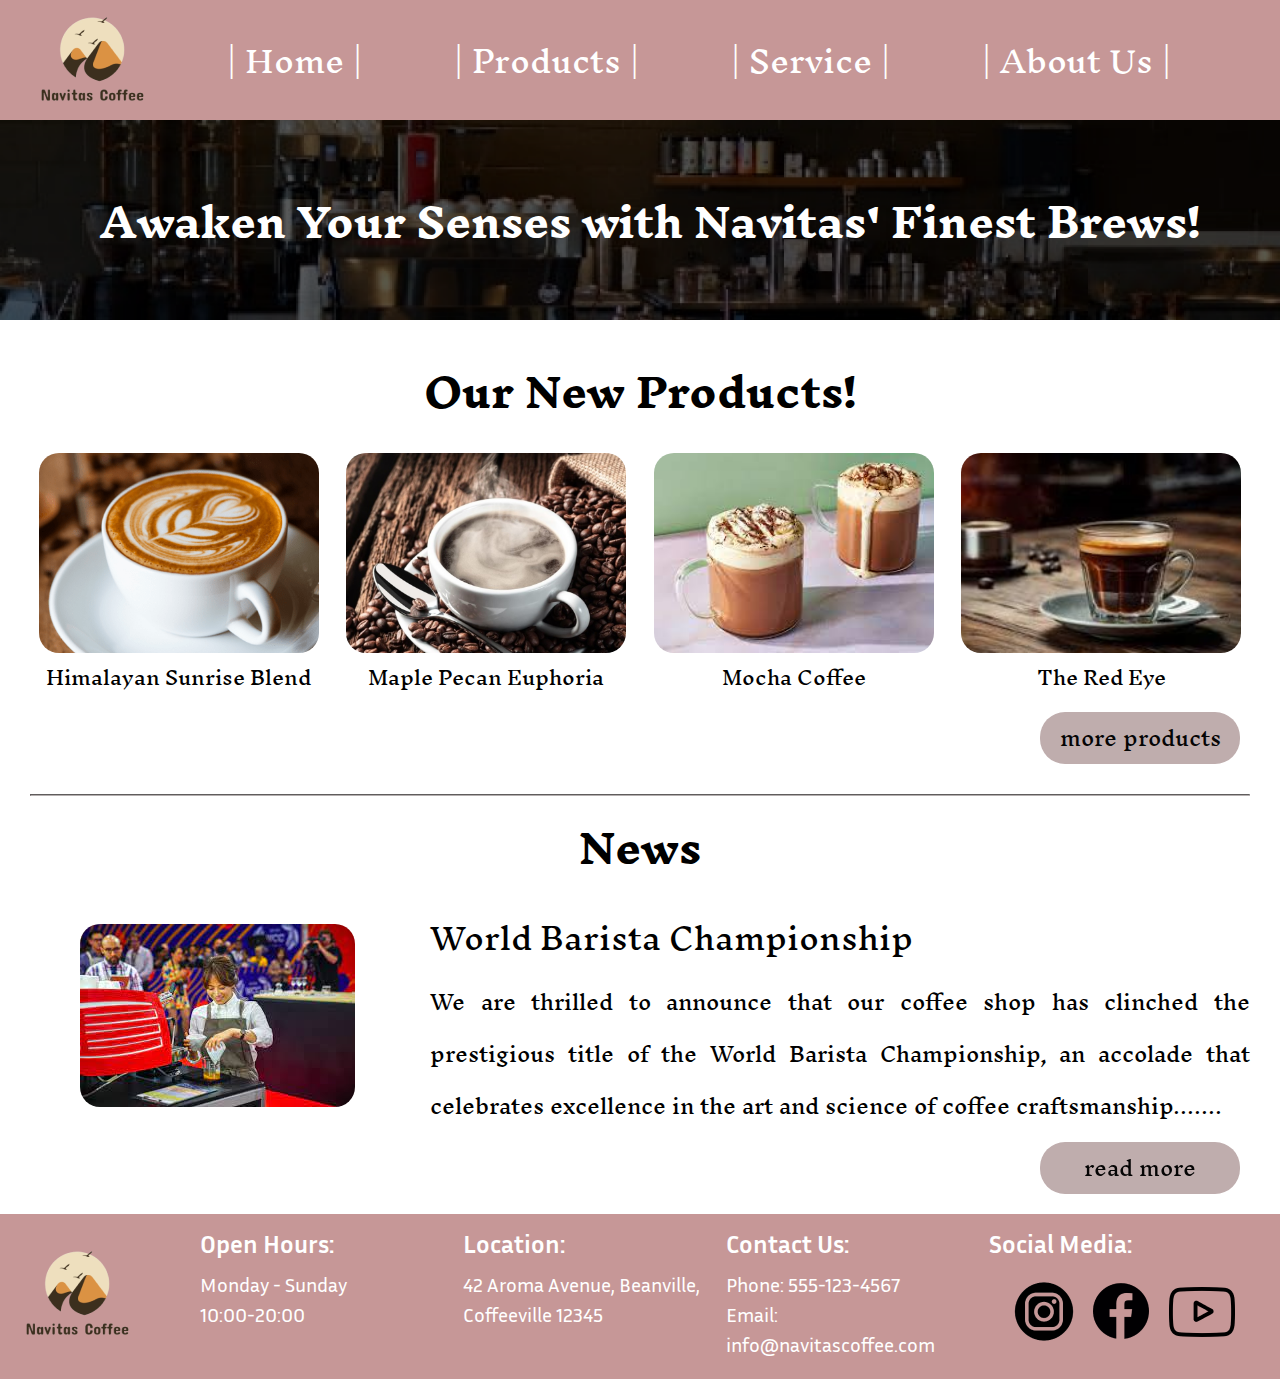
<file: index.html>
<!DOCTYPE html>
<html lang="en">
<head>
    <meta charset="UTF-8">
    <meta name="viewport" content="width=device-width, initial-scale=1.0">
    <title>Navitas Coffee Shop</title>
    <link rel="stylesheet" href="style.css"> 

    
    
</head>
<body>
    <div class="wrap">
        <header>
            <h1 class="logo"><a href="Navitas Coffee shop.html"> </a></h1>
            <nav>
                <ul class="menu">
                    <li><a href="#Home">| Home |</a></li>
                    <li><a href="Products.html">| Products |</a></li>
                    <li><a href="#Service">| Service |</a></li>
                    <li><a href="#About Us">| About Us |</a></li>
                </ul>
            </nav>
        </header>
    
    <section class="banner">
    <h1>Awaken Your Senses with Navitas' Finest Brews!</h1></section>
    <div>
        <h2>Our New Products!</h2>

    </div>

    <section class="card">
        <div class="card Himalayan">
            <div class="image"></div>  
            <div class="intro">Himalayan Sunrise Blend</div> 
        </div>
    
        <div class="card Maple">
            <div class="image"></div>
            <div class="intro">Maple Pecan Euphoria</div>
        </div>
    
        <div class="card Mocha"> 
            <div class="image"></div>
            <div class="intro">Mocha Coffee</div>
        </div>
        <div class="card The">
            <div class="image"></div>
            <div class="intro">The Red Eye</div>
        </div>
        
    </section>
    
<div class="button">
    <a href=Products.html>more products</a>
</div>

    </section>
<section class="News"> 
    <hr style="border-color:#B4AFAF;">       
    <h1>News</h1>
    <div class="News-intro">
    <div class="competition"></div> 
    <li>World Barista Championship</li>
    <p class="news">We are thrilled to announce that our coffee shop has clinched the prestigious title of the World Barista Championship, an accolade that celebrates excellence in the art and science of coffee craftsmanship.......   </p> 
    </div>
    <div class="button1">
        <a href=#readmore>read more</a>
    </div>
</section>        
    
<footer class="below">
    <div class="logo"></div>
    <div class="Opening">
    <h3>Open Hours:</h3>
    <p>Monday - Sunday<br> 10:00-20:00</p>
    </ul>    
    </div>
    <div class="Location">
        <h3>Location:</h3>
        <p>42 Aroma Avenue, Beanville, <br>Coffeeville 12345</p>
        </ul>    
    </div>
    <div class="Contact">
        <h3>Contact Us:</h3>
        <p>Phone: 555-123-4567 <br>Email: info@navitascoffee.com</p>
    </div>
    <div class="social">
    <h3>Social Media:</h3>
    <div class="social_icons">
    <a href="#instagram">IG</a>
    <a href="#facebook">FB</a>
    <a href="#youtube">YT</a>
    </div>
    </div>
</footer> 









    </div>
</body>
</html>
</file>
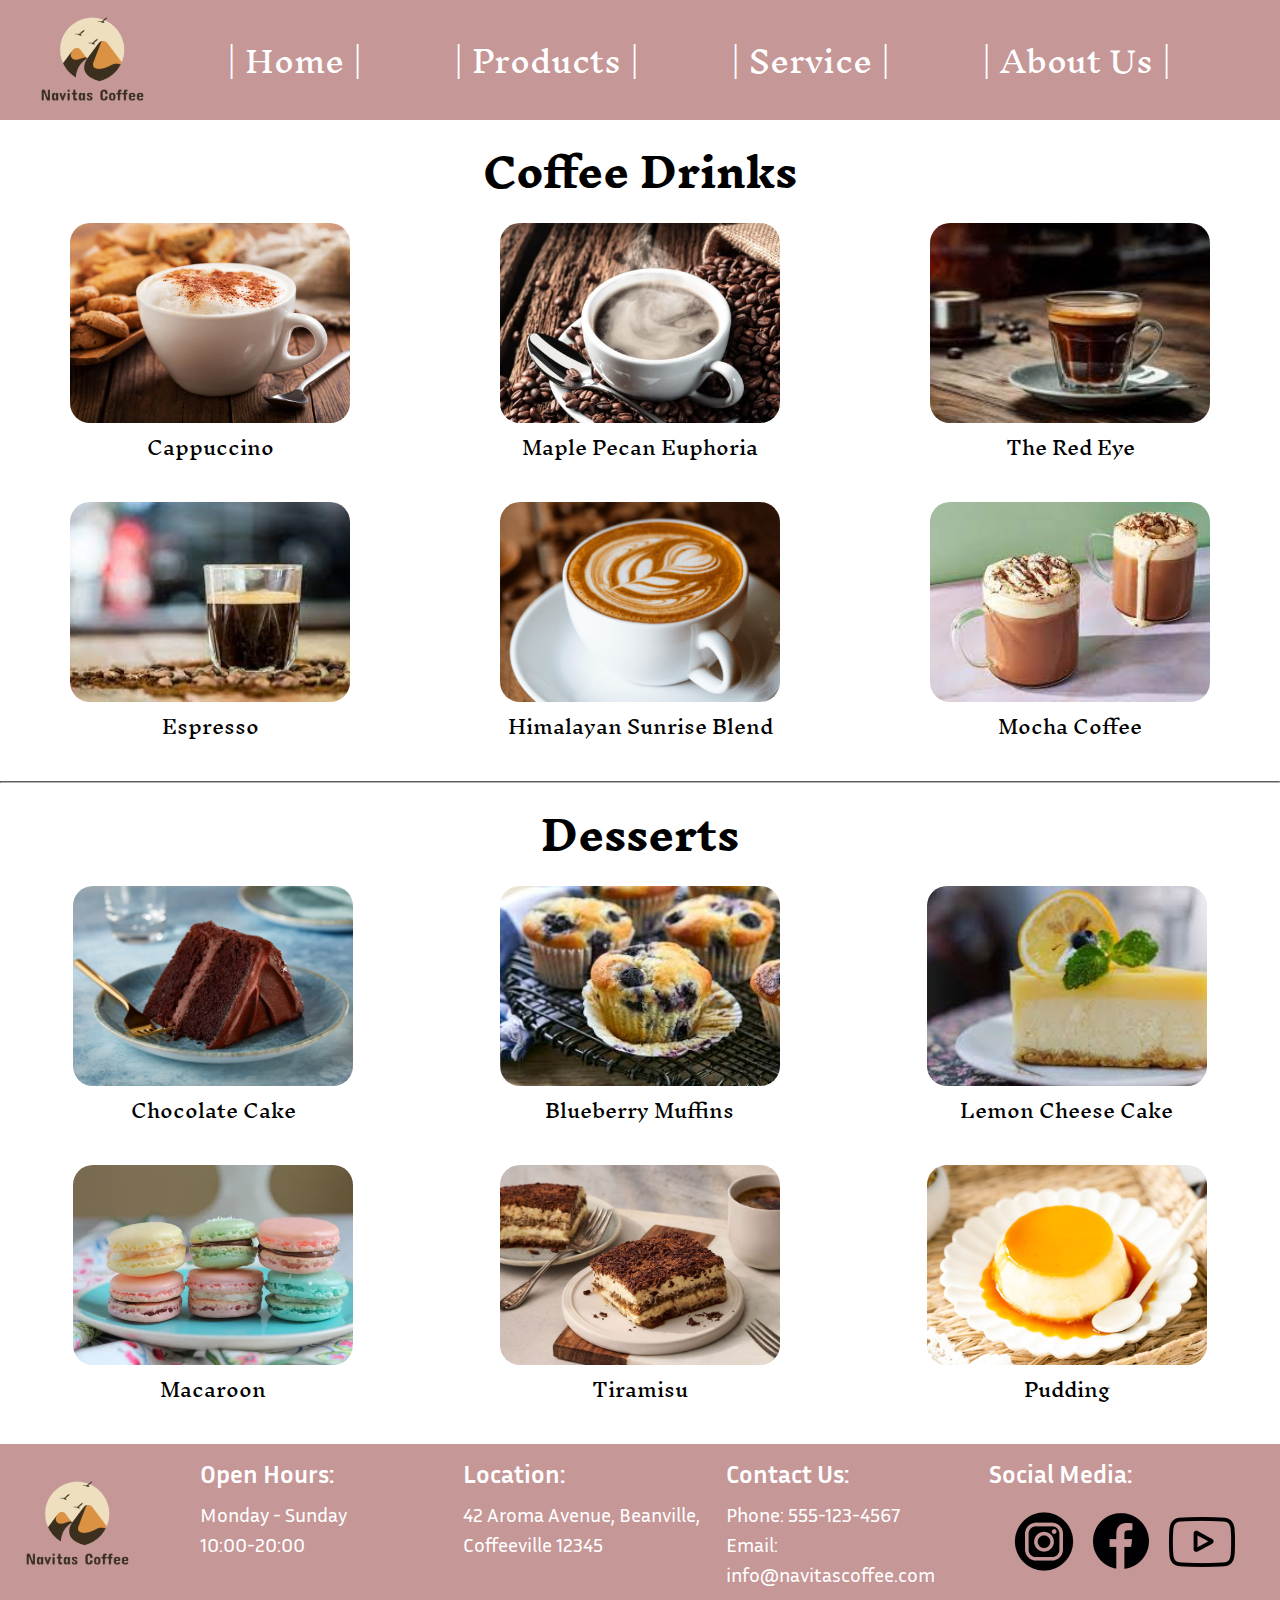
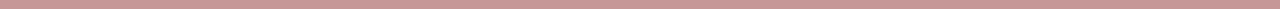
<file: Products.html>
<!DOCTYPE html>
<html lang="en">
<head>
    <meta charset="UTF-8">
    <meta name="viewport" content="width=device-width, initial-scale=1.0">
    <title>Navitas Products</title>
    <link rel="stylesheet" href="style1.css"> 

    
    
</head>
<body>
<div class="wrap">
        <header>
            <h1 class="logo"><a href="index.html"> </a></h1>
            <nav>
                <ul class="menu">
                    <li><a href="index.html">| Home |</a></li>
                    <li><a href="Products.html">| Products |</a></li>
                    <li><a href="#Service">| Service |</a></li>
                    <li><a href="#About Us">| About Us |</a></li>
                </ul>
            </nav>
        </header>
    
    <div>
        <h2>Coffee Drinks</h2>

    </div>

    <section class="coffee card">
        <div class="card Cappuccino">
            <div class="image"></div>  
            <div class="intro">Cappuccino</div> 
        </div>
    
        <div class="card Maple">
            <div class="image"></div>
            <div class="intro">Maple Pecan Euphoria</div>

        </div>
        <div class="card The">
            <div class="image"></div>
            <div class="intro">The Red Eye</div>
        </div>
  
    </section>
    <section class="coffee card">
        <div class="card Espresso">
            <div class="image"></div>  
            <div class="intro">Espresso</div> 
        </div>
    
        <div class="card Himalayan">
            <div class="image"></div>
            <div class="intro">Himalayan Sunrise Blend</div>

        </div>
        <div class="card Mocha">
            <div class="image"></div>
            <div class="intro">Mocha Coffee</div>
        </div>
    </section>
    
<section class="Desserts"> 
    <hr style="border-color:#B4AFAF;">       
    <h1>Desserts</h1>
    <section class="desserts_card">
    <div class="card Chocolate">
        <div class="image"></div>  
        <div class="intro">Chocolate Cake</div> 
    </div>

    <div class="card Blueberry">
        <div class="image"></div>
        <div class="intro">Blueberry Muffins</div>

    </div>
    <div class="card Lemon">
        <div class="image"></div>
        <div class="intro">Lemon Cheese Cake</div>
    </div>

    </section>
</section>
<section class="desserts_card">
    <div class="card Macaroon">
        <div class="image"></div>  
        <div class="intro">Macaroon</div> 
    </div>

    <div class="card Tiramisu">
        <div class="image"></div>
        <div class="intro">Tiramisu</div>

    </div>
    <div class="card Pudding">
        <div class="image"></div>
        <div class="intro">Pudding</div>
    </div>

</section>        
    
<footer class="below">
    <div class="logo"></div>
    <div class="Opening">
    <h3>Open Hours:</h3>
    <p>Monday - Sunday<br> 10:00-20:00</p>
    </ul>    
    </div>
    <div class="Location">
        <h3>Location:</h3>
        <p>42 Aroma Avenue, Beanville, <br>Coffeeville 12345</p>
        </ul>    
    </div>
    <div class="Contact">
        <h3>Contact Us:</h3>
        <p>Phone: 555-123-4567 <br>Email: info@navitascoffee.com</p>
    </div>
    <div class="social">
    <h3>Social Media:</h3>
    <div class="social_icons">
    <a href="#instagram">IG</a>
    <a href="#facebook">FB</a>
    <a href="#youtube">YT</a>
    </div>
    </div>
</footer> 









    </div>
</body>
</html>
</file>
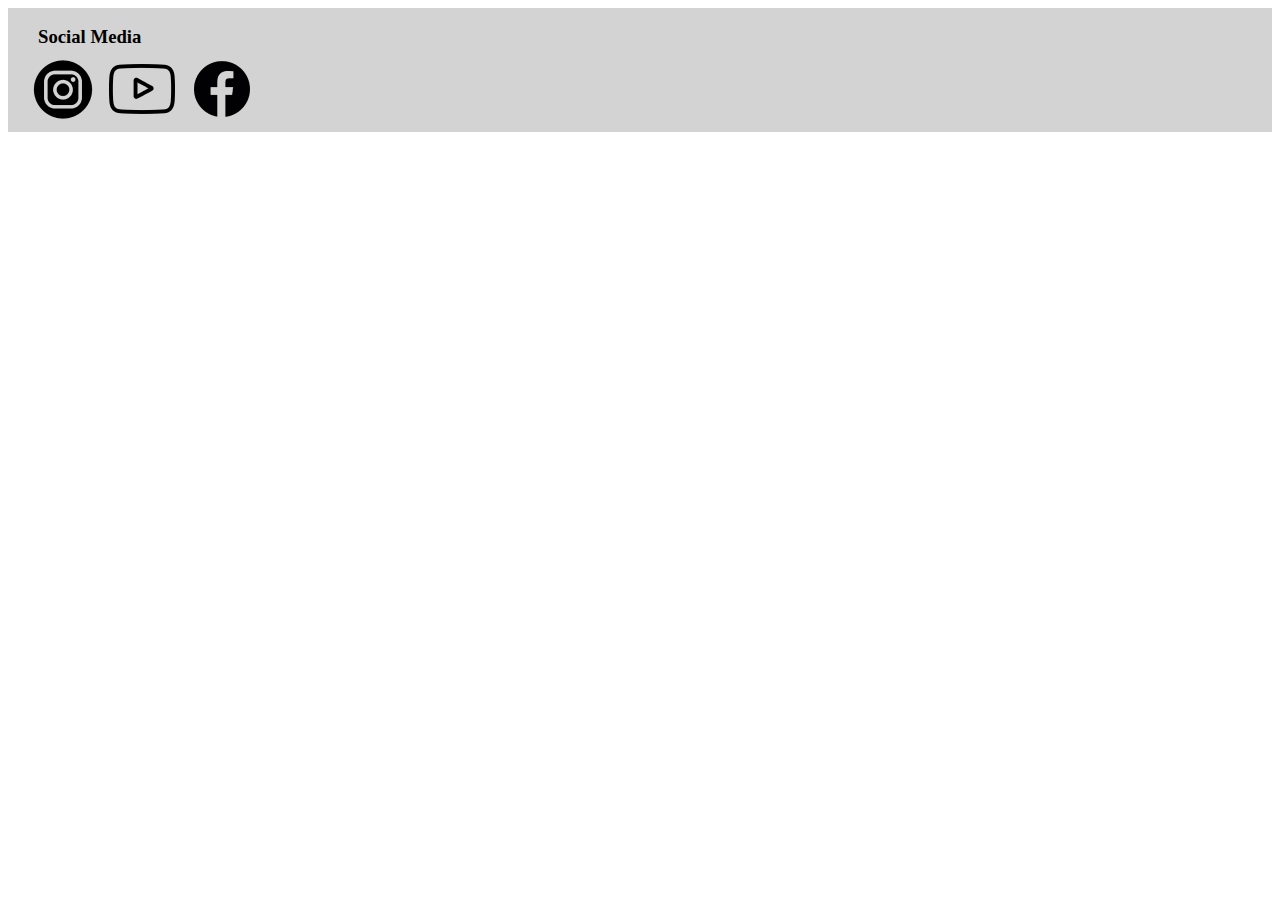
<file: social.htm>
<!DOCTYPE html>
<html lang="en">
<head>
    <meta charset="UTF-8">
    <meta name="viewport" content="width=device-width, initial-scale=1.0">
    <title>Document</title>
<style>
*{box-sizing: border-box;}

.social{
    padding: 10px 20px;/*調整內容位置*/
    background-color: lightgrey;
}
.social h3 {
    margin: 8px 10px;/*調整標題位置*/
}
.social-icons {
    display: flex;
    gap: 15px;
    }
.social-icons a {
    width: 66px; height: 66px;/*小圖示寬高*/
    text-indent: -999px;/*隱藏內容文字*/
    overflow: hidden;/*隱藏內容文字*/
    background-position: center;/*讓背景圖置中*/
    background-repeat: no-repeat;/*讓背景圖不要重複*/
}
/*各別設定背景圖*/
a.instagram {background-image: url(desktop1/IG-removebg-preview\ 2.png)}
a.facebook {background-image: url(desktop1/image\ 11.png);}
a.youtube {background-image: url(desktop1/image\ 12.png);}

</style>
</head>
<body>
<div class="social">
    <h3>Social Media</h3>
    <div class="social-icons">
        <a class="instagram" title="Visit Our instagram" href="#">IG</a>
        <a class="facebook" title="Visit Our facebook" href="#">FB</a>
        <a class="youtube" title="Visit Our YouTube Channel" href="#">YT</a>
    </div>
</div>
</body>
</html>
</file>
<file: style.css>
@import url('https://fonts.googleapis.com/css2?family=Inknut+Antiqua:wght@400;600&family=Inria+Sans:ital,wght@1,300&display=swap');
* {box-sizing: border-box;
margin: 0 auto;}
html {scroll-behavior: smooth;}
            
body{font-family: 'Inknut Antiqua', sans-serif; }

div.wrap{
        width: 1280px;
}
h1{ font-size: 40px;}
header {
        padding: 0px 30px;
        background-color: #C69797;
        display: flex;
        align-items: center;/*上下居中*/
        position: sticky;
        top: 0px;
        background-image: url(desktop1/logo.png);
        background-repeat: no-repeat;
        background-position: 25px 10px;
    }


header a {
        color: #ffffff;
        display: block;
        text-decoration: none;}        
    
header h1 {
            margin-right: auto;/*讓 menu 到右邊去*/
    }
    
ul.menu {
                display: flex; 
                list-style: none;
                margin: 0;
                gap: 50px;
                color: aliceblue;
                background-color:#C69797 ;
                height: 120px;
                margin: 0;
                padding: 0;
                font-size: 30px;
                align-items: center;
                }

ul.menu a {
        padding: 10px 20px;
                    }


section.card{
        align-items: center;
        width: 100%;
        display: flex;
        flex-wrap:wrap;
        gap: 10px;

}                
    

section.banner {
            color: white;
            background-image: url(desktop1/banner.png);
            height: 200px;
            background-size: cover;
            padding-top: 50px;
            padding-left: 50px;
            text-align: center;}
    
    
    

ul.menu a:hover{
        color: gold;
        border-radius: 20px;    }

section {
        font-size: 30px;
        width: 100%;
        padding: 10px 30px;
        margin-bottom: 20px;   }
    

h2{text-align: center;
font-size: 40px;  }


div.Himalayan .image
{background-image: url(desktop1/Himalayan\ Sunrise\ Blend.png);}
div.Maple .image
{background-image: url(desktop1/Maple\ Pecan\ Euphoria.jpg);}
div.Mocha .image
{background-image: url(desktop1/Mocha\ Coffee.jpg);}
div.The .image
{background-image: url(desktop1/The\ Red\ Eye.jpg);}

.card{
        width: 280px;
        box-shadow: 0px 0px 0px 0px rgba(0, 0, 0, 0.6);
        border-radius: 20px;
        background-size: cover;
        background-repeat: no-repeat;
}

div.image{    
        width:100%;
        height:200px;
        background-size: cover;
        border-radius: 20px;}

div.intro{
        color: rgb(0, 0, 0);
        font-size: 19px;
        text-align: center;}

button{ background-color: #BFADAD;
        border-radius: 20px;
        width: 199px;
        font-size: 20px;
        position:relative;
        top:200px;
        flex-wrap:wrap;
}


button a {
        color: #ffffff;
        display: block;
        text-decoration: none;}    
button a:hover{
                color: gold;  }            

div.competition{
        background-image: url(desktop1/coffee\ competition.jpg);
        background-repeat: no-repeat;
        height: 183px; 
        width: 275px;
        display: flex;
        border-radius: 20px;
        float:left;
        margin: 25px 50px;
}

section h1{
        text-align: center;
}

section li{
        list-style: none;
        padding-left: 400px;
}
p.news{
        font-size: 20px;
        padding-left: 400px;
        text-align: justify;
}

hr {
        display: block;
        border-style: inset;
        border-width: 0.5px;
      }
div.button{
list-style: none;
background-color: #BFADAD;
border-radius: 25px;
width: 200px;
text-align: center;
position: relative;
top:-20px;
left: 500px;
font-size:20px;
z-index: -1;

}
div.button1{
        list-style: none;
        background-color: #BFADAD;
        border-radius: 25px;
        width: 200px;
        text-align: center;
        position: relative;
        top:10px;
        left: 500px;
        font-size:20px;}

a { text-decoration: none;
    color: #050505;}

div.button1 a { text-decoration: none;}

div a:hover{
                color: rgb(120, 119, 115);
                border-radius: 20px;    }
div a:hover{
        color: rgb(226, 202, 105);    }                

        footer.below{
                background-color:#C69797 ;
                height: 165px;
                width: 100%;
                background-image: url(desktop1/logo.png);
                background-repeat: no-repeat;
                background-position: 10px 30px;
                line-height:30px ;
                display: flex;
                padding: 15px 180px;
                gap:20px;
                color:#ffffff;
                font-family:'Inria Sans';
        }
        
        h3 {
                font-size: 25px;
                }
        
        p{
                font-size: 20px;}
                
        
        div.social_icons{
                display: flex;
                padding: 10px 20px;
                margin-top: 10px;
                
        }

        footer.below p{
                margin-top: 10px;
                width: 243px;
        }

        .social_icons a {
                display:block;
                width: 80px;
                height: 90px;
                text-indent: -9999px;
                background-repeat: no-repeat;
                margin: 0px;
                float:left;
                }
        
        .social_icons a[href="#instagram"] {
                        background-image: url(desktop1/IG-removebg-preview\ 2.png); 
                    }
                    
        .social_icons a[href="#facebook"] {
                        background-image: url(desktop1/image\ 12.png);
                    }
                    
        .social_icons a[href="#youtube"] {
                        background-image: url(desktop1/image\ 11.png);
                    }
</file>
<file: style1.css>
@import url('https://fonts.googleapis.com/css2?family=Inknut+Antiqua:wght@400;600&family=Inria+Sans:ital,wght@1,300&display=swap');
* {box-sizing: border-box;
margin: 0 auto;}
html {scroll-behavior: smooth;}
            
body{font-family: 'Inknut Antiqua', sans-serif; }

div.wrap{
        width: 1280px;
}
h1{ font-size: 40px;}
header {
        padding: 0px 30px;
        background-color: #C69797;
        display: flex;
        align-items: center;/*上下居中*/
        position: sticky;
        top: 0px;
        background-image: url(desktop1/logo.png);
        background-repeat: no-repeat;
        background-position: 25px 10px;
    }



header a {
        color: #ffffff;
        display: block;
        text-decoration: none;}        
    
header h1 {
            margin-right: auto;/*讓 menu 到右邊去*/
    }
    
ul.menu {
                display: flex; 
                list-style: none;
                margin: 0;
                gap: 50px;
                color: aliceblue;
                background-color:#C69797 ;
                height: 120px;
                margin: 0;/*清除 ul 額外空間*/
                padding: 0;/*清除 ul 額外空間*/
                font-size: 30px;
                align-items: center;
                }

ul.menu a {/*超連結的正常狀態*/
        padding: 10px 20px;
                    }


section.card{
        align-items: center;
        width: 100%;
        display: flex;
        gap: 10px;
}                
 


ul.menu a:hover{
        color: gold;
        border-radius: 20px;    }

section {
        margin-bottom: 30px;   }
    

h2{text-align: center;
font-size: 40px;  }


div.Cappuccino .image
{background-image: url(desktop2/Cappuccino.webp);}
div.Maple .image
{background-image: url(desktop1/Maple\ Pecan\ Euphoria.jpg);}
div.The .image
{background-image: url(desktop1/The\ Red\ Eye.jpg);}
div.Espresso .image
{background-image: url(desktop2/Espresso.jpg);}
div.Himalayan .image
{background-image: url(desktop1/Himalayan\ Sunrise\ Blend.png);}
div.Mocha .image
{background-image: url(desktop2/Mocha\ Coffee.jpg);}
div.Chocolate .image
{background-image: url(desktop2/Chocolate\ Cake.jpg);}
div.Blueberry .image
{background-image: url(desktop2/Blueberry\ Muffins.jpg);}
div.Lemon .image
{background-image: url(desktop2/Lemon\ Cheese\ Cake.jpg);}
div.Macaroon .image
{background-image: url(desktop2/Macaroon.webp);}
div.Tiramisu .image
{background-image: url(desktop2/Tiramisu.png);}
div.Pudding .image
{background-image: url(desktop2/Pudding.jpg);}

.card{
        width: 280px;
        box-shadow: 0px 0px 0px 0px rgba(0, 0, 0, 0.6);
        border-radius: 20px;
        background-size: cover;
        background-repeat: no-repeat;
}

div.image{    
        width:100%;
        height:200px;
        background-size: cover;
        border-radius: 20px;}

div.intro{
        color: rgb(0, 0, 0);
        font-size: 19px;
        text-align: center;}

button{ background-color: #BFADAD;
        border-radius: 20px;
        width: 199px;
        font-size: 20px;
        position:relative;
        top:200px;
        flex-wrap:wrap;
}

              

section.desserts_card {
        display: flex;
}

section h1{
        text-align: center;
}

       


footer.below{
        background-color:#C69797 ;
        height: 165px;
        width: 100%;
        background-image: url(desktop1/logo.png);
        background-repeat: no-repeat;
        background-position: 10px 30px;
        line-height:30px ;
        display: flex;
        padding: 15px 180px;
        gap:20px;
        color:#ffffff;
        font-family:'Inria Sans';
}

h3 {
        font-size: 25px;
        }

p{
        font-size: 20px;}
        

div.social_icons{
        display: flex;
        padding: 10px 20px;
        margin-top: 10px;
        
}

footer.below p{
        margin-top: 10px;
        width: 243px;
}

.social_icons a {
        display:block;
        width: 80px;
        height: 90px;
        text-indent: -9999px;
        background-repeat: no-repeat;
        margin: 0px;
        float:left;

        }

.social_icons a[href="#instagram"] {
        background-image: url(desktop1/IG-removebg-preview\ 2.png); 
    }
    
.social_icons a[href="#facebook"] {
        background-image: url(desktop1/image\ 12.png);
    }
    
.social_icons a[href="#youtube"] {
        background-image: url(desktop1/image\ 11.png);
    }
</file>
